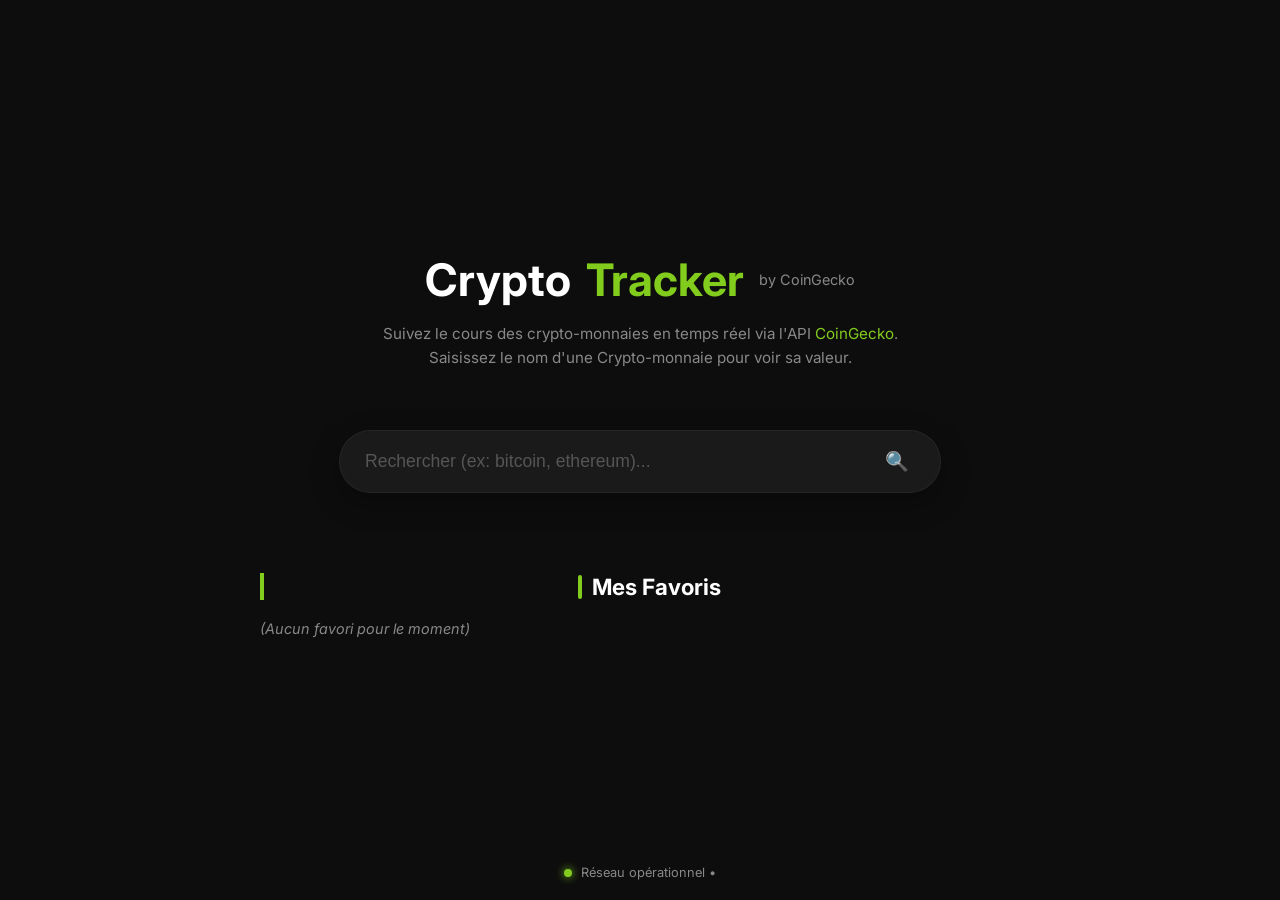
<file: index.html>
<!DOCTYPE html>
<html lang="fr">
<head>
    <meta charset="UTF-8">
    <meta name="viewport" content="width=device-width, initial-scale=1.0">
    <title>CryptoTracker | Search</title>
    <link rel="stylesheet" href="styles.css">
    <link href="https://fonts.googleapis.com/css2?family=Inter:wght@300;400;600;700&display=swap" rel="stylesheet">
    <link rel="icon" type="image/png" href="images/flavicon.jpg">
</head>
<body>

    <div class="background-glow"></div>

    <main class="main-container">
        <header class="hero">
            <h1 class="logo">Crypto<span class="green-text">Tracker</span> <span class="brand-badge">by CoinGecko</span></h1>
            <p class="description">
                Suivez le cours des crypto-monnaies en temps réel via l'API <span class="green-text">CoinGecko</span>.<br>
                Saisissez le nom d'une Crypto-monnaie pour voir sa valeur.
            </p>
        </header>

        <section class="search-section">
            <div class="search-group">
                <div class="search-bar">
                    <input type="text" id="cryptoInput" placeholder="Rechercher (ex: bitcoin, ethereum)..." autocomplete="off">
                    <button class="icon-btn search-trigger" id="searchButton">🔍</button>
                </div>
            </div>
        </section>

        <section class="favorites-full-width">
            <h2 class="favorites-title">Mes Favoris</h2>
            <div id="favoritesList">
                <span class="empty-msg">(Aucune recherche favorite pour le moment)</span>
            </div>
        </section>
    </main>

    <footer class="status-bar">
        <span class="dot"></span> Réseau opérationnel • <span class="green-text"></span>
    </footer>

    <script type="module" src="./js/app.js"></script>
</body>
</html>
</file>
<file: styles.css>
:root {
    --bg-color: #0d0d0d;
    --card-color: #1a1a1a;
    --green-accent: #82cc1e;
    --text-primary: #ffffff;
    --text-secondary: #888888;
    --border-soft: rgba(255, 255, 255, 0.05);
}

body {
    background-color: var(--bg-color);
    color: var(--text-primary);
    font-family: 'Inter', sans-serif;
    margin: 0;
    display: flex;
    justify-content: center;
    align-items: center;
    min-height: 100vh;
}

.main-container {
    width: 100%;
    max-width: 800px;
    padding: 20px;
    text-align: center;
}

/* --- Header & Logo --- */
.logo {
    font-size: 2.8rem;
    font-weight: 700;
    margin-bottom: 10px;
    display: flex;
    align-items: center;
    justify-content: center;
    gap: 15px;
}

.brand-badge {
    font-size: 0.9rem;
    color: var(--text-secondary);
    font-weight: 400;
}

.green-text {
    color: var(--green-accent);
}

.description {
    color: var(--text-secondary);
    line-height: 1.6;
    font-size: 0.95rem;
    margin-bottom: 60px;
}

/* --- Barre de recherche --- */
.search-group {
    display: flex;
    align-items: center;
    justify-content: center;
    gap: 15px;
    margin-bottom: 80px;
}

.search-bar {
    background: var(--card-color);
    border: 1px solid var(--border-soft);
    border-radius: 50px;
    display: flex;
    align-items: center;
    padding: 5px 25px;
    width: 100%;
    max-width: 550px;
    box-shadow: 0 10px 30px rgba(0, 0, 0, 0.3);
    transition: all 0.3s ease;
}

.search-bar:focus-within {
    border-color: var(--green-accent);
    box-shadow: 0 0 15px rgba(130, 204, 30, 0.1);
}

input {
    flex: 1;
    background: transparent;
    border: none;
    outline: none;
    color: white;
    padding: 15px 0;
    font-size: 1.1rem;
}

input::placeholder {
    color: #555;
}

.icon-btn {
    background: var(--card-color);
    border: 1px solid var(--border-soft);
    color: var(--text-secondary);
    width: 55px;
    height: 55px;
    border-radius: 50%;
    cursor: pointer;
    display: flex;
    align-items: center;
    justify-content: center;
    font-size: 1.2rem;
    transition: all 0.2s;
}

.icon-btn:hover {
    color: var(--green-accent);
    border-color: var(--green-accent);
}

.search-trigger {
    border: none;
    background: transparent;
    width: auto;
    height: auto;
}

/* --- Favoris --- */
.favorites-container {
    text-align: left;
    max-width: 620px;
    margin: 0 auto;
}

.favorites-title {
    color: var(--green-accent);
    font-size: 1.3rem;
    margin-bottom: 20px;
    display: flex;
    align-items: center;
    justify-content: center;
    gap: 10px;
}

.favorites-title::before {
    content: '●';
    font-size: 0.8rem;
}

.favorites-box {
    display: flex;
    flex-wrap: wrap;
    gap: 15px; 
    min-height: 80px; 
    width: 100%; 
    box-sizing: border-box;
    background: rgba(255, 255, 255, 0.03);
    border: 1px dashed rgba(130, 204, 30, 0.3);
    border-radius: 12px;
    padding: 20px;
    align-items: center;
    justify-content: center; 
    color: var(--text-secondary);
    transition: all 0.3s ease;
}

.empty-msg {
    color: #666;
    font-style: italic;
    font-size: 0.9em;
}


.fav-icon-svg {
    width: 24px;
    height: 24px;
    vertical-align: middle;
}

/* Zone Icône */
.fav-icon {
    width: 35px;
    height: 35px;
    display: flex;
    align-items: center;
    justify-content: center;
    margin-right: 12px;
}

.fav-icon img {
    max-width: 100%;
    border-radius: 50%;
    filter: drop-shadow(0 0 2px rgba(255, 255, 255, 0.3));
}

/* Zone Info */
.fav-info {
    display: flex;
    flex-direction: column;
    flex-grow: 1;
}

/* Nom et Symbole */
.fav-name-symbol {
    display: flex;
    align-items: baseline;
    margin-bottom: 2px;
}

.fav-name {
    color: #fff;
    font-weight: bold;
    font-size: 0.95rem;
    margin-right: 5px;
}

.fav-symbol {
    color: #888;
    font-size: 0.75rem;
    font-family: 'JetBrains Mono', monospace;
}

/* Zone Prix */
.fav-price {
    color: #00ff95; 
    font-family: 'JetBrains Mono', monospace;
    font-weight: bold;
    font-size: 1rem;
}

/* Flèche discrète */
.fav-arrow {
    position: absolute;
    right: 12px;
    top: 50%;
    transform: translateY(-50%);
    color: #333;
    font-size: 1.2rem;
    transition: all 0.3s ease;
    opacity: 0;
}


.spotify-item {
    display: flex;
    align-items: center;
    justify-content: space-between;
    padding: 12px 16px;
    background: rgba(255, 255, 255, 0.03);
    border-radius: 8px;
    transition: background 0.2s ease, transform 0.1s ease;
    cursor: pointer;
    border: 1px solid transparent;
}

.spotify-item:hover {
    background: rgba(255, 255, 255, 0.08);
    border-color: rgba(0, 255, 149, 0.3);
}

.spotify-item:active {
    transform: scale(0.99);
}


.spot-left {
    display: flex;
    align-items: center;
    gap: 15px;
}

.spot-left img {
    width: 40px;
    height: 40px;
    border-radius: 4px; 
}

.spot-info {
    display: flex;
    flex-direction: column;
}

.spot-name {
    color: #fff;
    font-weight: 600;
    font-size: 1rem;
}

.spot-symbol {
    color: #b3b3b3;
    font-size: 0.85rem;
    text-transform: uppercase;
}

/* Partie droite : Prix + Flèche */
.spot-right {
    display: flex;
    align-items: center;
    gap: 20px;
}

.spot-price {
    color: var(--green-accent);
    font-family: 'JetBrains Mono', monospace;
    font-weight: 700;
}

.spot-arrow {
    color: #555;
    font-size: 1.2rem;
    transition: transform 0.3s ease, color 0.3s ease;
}

.spotify-item:hover .spot-arrow {
    color: #00ff95;
    transform: translateX(5px);
}

/* Bouton Étoile Favori */
#favoriteButton {
    background: transparent;
    border: none;
    cursor: pointer;
    transition: transform 0.2s ease;
    padding: 10px;
}

#favoriteButton:hover {
    transform: scale(1.2);
}

#favoriteButton img {
    width: 32px;
    height: 32px;
    filter: drop-shadow(0 0 5px rgba(0, 255, 149, 0.5));
}

/* --- Status Bar --- */
.status-bar {
    position: fixed;
    bottom: 20px;
    font-size: 0.8rem;
    color: var(--text-secondary);
}

.dot {
    height: 8px;
    width: 8px;
    background-color: var(--green-accent);
    border-radius: 50%;
    display: inline-block;
    margin-right: 5px;
    box-shadow: 0 0 8px var(--green-accent);
}

/* --- Styles spécifiques à la page de résultat --- */
.results-page {
    display: block;
    overflow-y: auto;
    padding-top: 80px;
}

.navbar {
    position: fixed;
    top: 0;
    width: 100%;
    height: 70px;
    background: rgba(13, 13, 13, 0.9);
    backdrop-filter: blur(10px);
    border-bottom: 1px solid var(--border-soft);
    display: flex;
    align-items: center;
    justify-content: space-between;
    padding: 0 40px;
    z-index: 100;
}

.back-btn {
    text-decoration: none;
    color: var(--text-secondary);
    font-size: 0.9rem;
    transition: color 0.2s;
}

.back-btn:hover { 
    color: var(--green-accent); 
}

.nav-logo { 
    font-weight: 700; 
    font-size: 1.2rem; 
}

.result-container {
    max-width: 1000px;
    margin: 40px auto;
    padding: 20px;
}

.coin-header {
    display: flex;
    justify-content: space-between;
    align-items: flex-end;
    margin-bottom: 40px;
}

.coin-main-info {
    display: flex;
    align-items: center;
    gap: 20px;
}

.main-logo { 
    width: 64px; 
    height: 64px; 
}

.symbol {
    color: var(--text-secondary);
    font-weight: 300;
    font-size: 1.5rem;
}

.badge {
    background: #222;
    padding: 4px 10px;
    border-radius: 6px;
    font-size: 0.8rem;
    color: var(--green-accent);
}

.price-val { 
    font-size: 2.5rem; 
    margin: 0; 
}

.change.up { 
    color: #00ff88; 
    font-weight: 600; 
}

/* grille de stats */
.data-grid {
    display: grid;
    grid-template-columns: repeat(auto-fit, minmax(200px, 1fr));
    gap: 20px;
    margin-bottom: 40px;
}

.data-card {
    background: var(--card-color);
    padding: 20px;
    border-radius: 16px;
    border: 1px solid var(--border-soft);
}

.data-card label {
    display: block;
    color: var(--text-secondary);
    font-size: 0.8rem;
    margin-bottom: 8px;
    text-transform: uppercase;
}

.data-card p { 
    font-size: 1.2rem; 
    font-weight: 600; 
    margin: 0; 
}

/* Graphique */
.chart-section {
    background: var(--card-color);
    border-radius: 24px;
    border: 1px solid var(--border-soft);
    height: 400px;
    display: flex;
    flex-direction: column;
    overflow: hidden;
}

.chart-info {
    padding: 15px 25px;
    border-bottom: 1px solid var(--border-soft);
    font-size: 0.9rem;
    color: var(--text-secondary);
}

.fake-chart {
    flex: 1;
    background: linear-gradient(0deg, rgba(130, 204, 30, 0.05) 0%, rgba(0,0,0,0) 100%);
    position: relative;
}

.fake-chart::after {
    content: '';
    position: absolute;
    top: 50%; left: 0; width: 100%; height: 2px;
    background: var(--green-accent);
    box-shadow: 0 0 15px var(--green-accent);
    opacity: 0.3;
}

.loader-gif {
    width: 40px;
    height: 40px;
    display: block;
    margin: 20px auto;
}

/* --- SECTION FAVORIS VERSION LISTE --- */

.favorites-full-width {
    width: 100%;
    max-width: 1000px;
    margin: 40px auto;
    padding: 0 20px;
}

.favorites-title {
    font-size: 1.4rem;
    color: var(--text-primary);
    margin-bottom: 20px;
    display: flex;
    align-items: center;
    gap: 10px;
}

.favorites-title::before {
    content: "";
    width: 4px;
    height: 24px;
    background: var(--green-accent);
    border-radius: 2px;
}

/* --- section & LISTE favoris --- */

.favorites-full-width {
    width: 100%;
    max-width: 800px;
    margin: 40px auto;
    padding: 0 20px;
    text-align: left;
    box-sizing: border-box;
}

.favorites-title {
    font-size: 1.4rem;
    color: var(--text-primary);
    margin-bottom: 20px;
    border-left: 4px solid var(--green-accent);
    padding-left: 15px;
    display: flex;
    align-items: center;
}

#favoritesList {
    display: flex;
    flex-direction: column;
    gap: 10px;
    width: 100%;
}

.spotify-item {
    display: flex;
    align-items: center;
    justify-content: space-between;
    background: var(--card-color);
    padding: 12px 20px;
    border-radius: 12px;
    border: 1px solid var(--border-soft);
    transition: all 0.2s ease;
    cursor: pointer;
    width: 100%;
    box-sizing: border-box;
}

.spotify-item:hover {
    background: rgba(255, 255, 255, 0.05);
    border-color: var(--green-accent);
    transform: translateX(8px);
}

.spot-left {
    display: flex;
    align-items: center;
    gap: 15px;
}

.spot-left img {
    width: 38px;
    height: 38px;
    border-radius: 50%;
    object-fit: cover;
    background: #000;
}

.spot-info {
    display: flex;
    flex-direction: column;
}

.spot-name {
    font-weight: 600;
    color: #fff;
    font-size: 1rem;
}

.spot-symbol {
    font-size: 0.8rem;
    color: var(--text-secondary);
    text-transform: uppercase;
}

/* Partie Droite : Prix + Flèche */
.spot-right {
    display: flex;
    align-items: center;
    gap: 20px;
}

.spot-price {
    font-family: 'JetBrains Mono', monospace;
    color: var(--green-accent);
    font-weight: 700;
    font-size: 1.1rem;
}

.spot-arrow {
    color: #444;
    font-size: 1.2rem;
    transition: color 0.2s;
}

.spotify-item:hover .spot-arrow {
    color: var(--green-accent);
}

/* Message si vide */
.empty-msg {
    color: var(--text-secondary);
    font-style: italic;
    font-size: 0.9rem;
}
</file>
